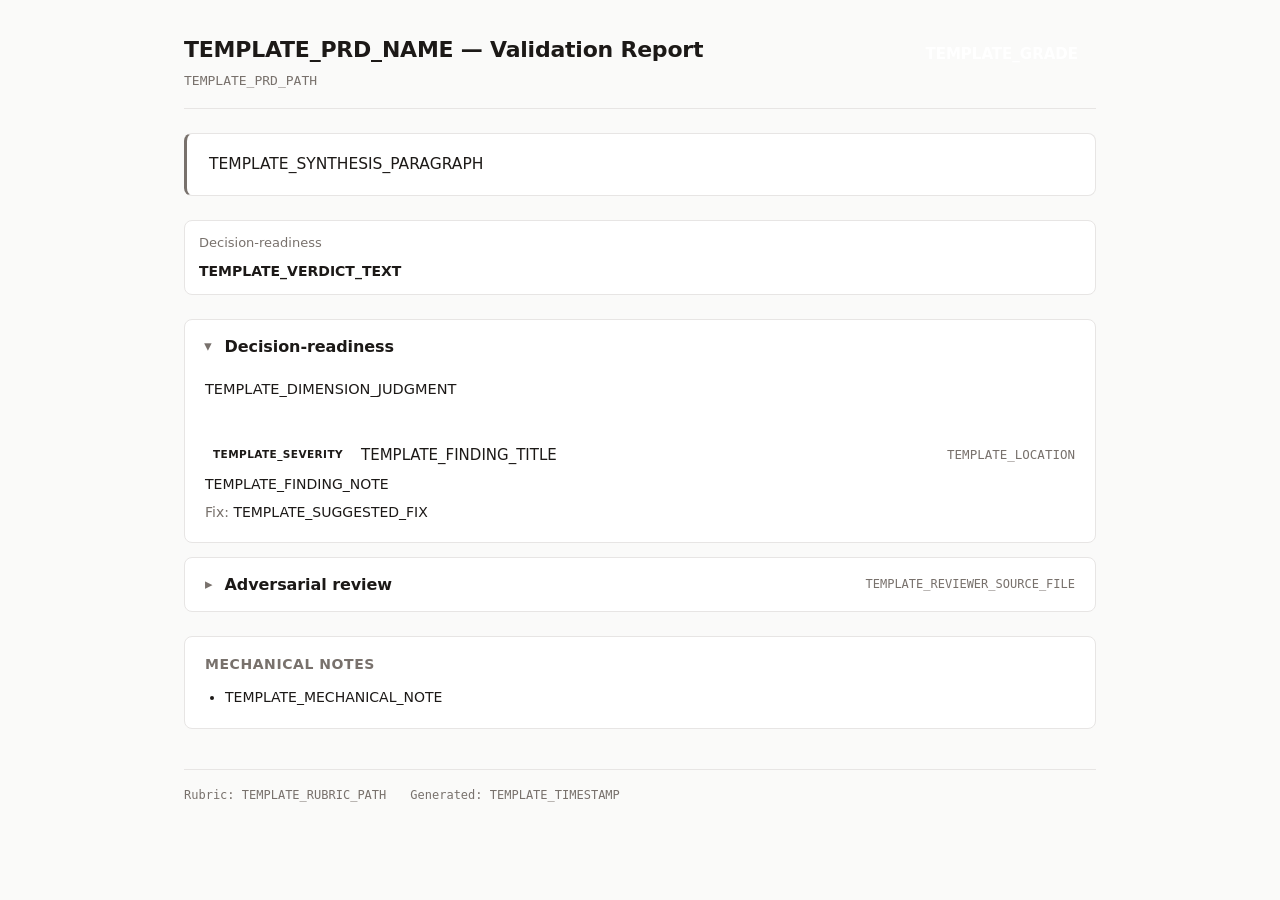
<file: .agents/skills/bmad-prd/assets/validation-report-template.html>
<!DOCTYPE html>
<!--
  PRD Validation Report — skeleton template.

  This file is a starter the synthesis pass fills in directly. There is no
  substitution engine. The LLM:
    1. Reads {doc_workspace}/review-rubric.md and every review-{slug}.md from
       additional reviewers.
    2. Copies this skeleton.
    3. Replaces the placeholder content (everything between TEMPLATE markers)
       with the consolidated review, preserving the structure and CSS.
    4. Writes the result to {doc_workspace}/validation-report.html.
    5. Writes a markdown twin to {doc_workspace}/validation-report.md.

  Visual rules the LLM must preserve:
    - The container width, the color tokens, the typography.
    - One dimension = one collapsible <section class="dimension">.
    - Verdict pill uses the verdict-* class matching its judgment.
    - Severity badge uses the sev-* class matching its level.
    - Each extra reviewer (adversarial, etc.) gets its own collapsible section
      below the rubric dimensions.
    - The footer always shows the artifact paths and timestamp.
-->
<html lang="en">
<head>
<meta charset="utf-8">
<title>PRD Validation: TEMPLATE_PRD_NAME</title>
<style>
  :root {
    --bg: #fafaf9;
    --surface: #ffffff;
    --border: #e7e5e4;
    --text: #1c1917;
    --muted: #78716c;

    --verdict-strong: #16a34a;
    --verdict-adequate: #65a30d;
    --verdict-thin: #d97706;
    --verdict-broken: #dc2626;

    --sev-low: #64748b;
    --sev-medium: #ca8a04;
    --sev-high: #ea580c;
    --sev-critical: #dc2626;

    --grade-exc: #16a34a;
    --grade-good: #65a30d;
    --grade-fair: #d97706;
    --grade-poor: #dc2626;
  }
  * { box-sizing: border-box; }
  html, body { margin: 0; padding: 0; }
  body {
    font-family: -apple-system, BlinkMacSystemFont, "Segoe UI", Inter, system-ui, sans-serif;
    background: var(--bg);
    color: var(--text);
    line-height: 1.6;
    font-size: 15px;
  }
  .container { max-width: 960px; margin: 0 auto; padding: 32px 24px 64px; }

  header.report-header {
    display: flex;
    align-items: flex-start;
    justify-content: space-between;
    gap: 24px;
    padding-bottom: 16px;
    border-bottom: 1px solid var(--border);
    margin-bottom: 24px;
  }
  .title h1 { margin: 0; font-size: 22px; font-weight: 600; letter-spacing: -0.01em; }
  .title .subtitle { color: var(--muted); font-size: 13px; margin-top: 4px; font-family: ui-monospace, "SF Mono", Menlo, monospace; }
  .grade {
    padding: 10px 18px;
    border-radius: 8px;
    font-weight: 600;
    color: white;
    font-size: 15px;
    white-space: nowrap;
  }
  .grade-excellent { background: var(--grade-exc); }
  .grade-good { background: var(--grade-good); }
  .grade-fair { background: var(--grade-fair); }
  .grade-poor { background: var(--grade-poor); }

  .synthesis {
    background: var(--surface);
    border: 1px solid var(--border);
    border-left: 3px solid var(--muted);
    border-radius: 8px;
    padding: 18px 22px;
    margin-bottom: 24px;
    font-size: 15.5px;
  }
  .synthesis p { margin: 0 0 10px; }
  .synthesis p:last-child { margin-bottom: 0; }

  .dimension-summary {
    display: grid;
    grid-template-columns: repeat(auto-fit, minmax(180px, 1fr));
    gap: 10px;
    margin-bottom: 24px;
  }
  .dim-card {
    background: var(--surface);
    border: 1px solid var(--border);
    border-radius: 8px;
    padding: 12px 14px;
  }
  .dim-card .dim-name { font-size: 13px; color: var(--muted); margin-bottom: 6px; }
  .dim-card .dim-verdict { font-size: 14px; font-weight: 600; }

  section.dimension, section.reviewer-section { margin-bottom: 14px; }
  section.dimension details, section.reviewer-section details {
    background: var(--surface);
    border: 1px solid var(--border);
    border-radius: 8px;
    overflow: hidden;
  }
  section summary {
    padding: 14px 20px;
    cursor: pointer;
    user-select: none;
    list-style: none;
    display: flex;
    align-items: center;
    gap: 12px;
  }
  section summary::-webkit-details-marker { display: none; }
  section summary::before {
    content: "▸";
    display: inline-block;
    color: var(--muted);
    transition: transform 0.15s ease;
  }
  section details[open] summary::before { transform: rotate(90deg); }
  section summary h2 {
    display: inline;
    margin: 0;
    font-size: 16px;
    font-weight: 600;
    letter-spacing: -0.005em;
    flex: 1;
  }
  .verdict-pill {
    font-size: 11px;
    padding: 3px 10px;
    border-radius: 999px;
    font-weight: 600;
    text-transform: uppercase;
    letter-spacing: 0.04em;
    color: white;
  }
  .verdict-strong { background: var(--verdict-strong); }
  .verdict-adequate { background: var(--verdict-adequate); }
  .verdict-thin { background: var(--verdict-thin); }
  .verdict-broken { background: var(--verdict-broken); }

  .dim-body { padding: 4px 20px 18px; }
  .dim-judgment { color: var(--text); font-size: 14.5px; }
  .dim-judgment p { margin: 0 0 10px; }

  .findings-list { padding: 0 20px 4px; }
  article.finding {
    padding: 14px 0;
    border-top: 1px solid var(--border);
  }
  article.finding:first-child { border-top: none; }
  article.finding header {
    display: flex;
    align-items: center;
    gap: 10px;
    flex-wrap: wrap;
    margin-bottom: 6px;
  }
  .badge {
    font-size: 10.5px;
    padding: 3px 8px;
    border-radius: 4px;
    font-weight: 600;
    text-transform: uppercase;
    letter-spacing: 0.04em;
    line-height: 1.4;
  }
  .badge-sev-low { background: rgba(100, 116, 139, 0.12); color: var(--sev-low); }
  .badge-sev-medium { background: rgba(202, 138, 4, 0.14); color: var(--sev-medium); }
  .badge-sev-high { background: rgba(234, 88, 12, 0.14); color: var(--sev-high); }
  .badge-sev-critical { background: rgba(220, 38, 38, 0.14); color: var(--sev-critical); }
  .finding-title { margin: 0; font-size: 15px; font-weight: 500; flex: 1; min-width: 200px; }
  .finding-location { font-family: ui-monospace, "SF Mono", Menlo, monospace; font-size: 12.5px; color: var(--muted); }
  .finding-note, .finding-fix { margin-top: 6px; font-size: 14px; }
  .finding-fix strong { color: var(--muted); font-weight: 500; }

  .reviewer-source {
    font-size: 12px;
    color: var(--muted);
    font-family: ui-monospace, "SF Mono", Menlo, monospace;
  }

  .mechanical {
    background: var(--surface);
    border: 1px solid var(--border);
    border-radius: 8px;
    padding: 16px 20px;
    margin-top: 24px;
    font-size: 14px;
  }
  .mechanical h3 { margin: 0 0 10px; font-size: 14px; font-weight: 600; color: var(--muted); text-transform: uppercase; letter-spacing: 0.04em; }
  .mechanical ul { margin: 0; padding-left: 20px; }
  .mechanical li { margin-bottom: 4px; color: var(--text); }

  footer.report-footer {
    margin-top: 40px;
    padding-top: 16px;
    border-top: 1px solid var(--border);
    font-size: 12px;
    color: var(--muted);
    font-family: ui-monospace, "SF Mono", Menlo, monospace;
  }
  footer .meta { display: flex; gap: 24px; flex-wrap: wrap; }
</style>
</head>
<body>
  <div class="container">

    <!-- TEMPLATE: header. Fill prd name, prd path, grade text & class. -->
    <header class="report-header">
      <div class="title">
        <h1>TEMPLATE_PRD_NAME — Validation Report</h1>
        <div class="subtitle">TEMPLATE_PRD_PATH</div>
      </div>
      <div class="grade TEMPLATE_GRADE_CLASS">TEMPLATE_GRADE</div>
    </header>

    <!-- TEMPLATE: overall synthesis paragraphs. Lift directly from
         review-rubric.md "Overall verdict" section; expand if extra reviewers
         materially shift the picture. Wrap each paragraph in <p>. -->
    <div class="synthesis">
      <p>TEMPLATE_SYNTHESIS_PARAGRAPH</p>
    </div>

    <!-- TEMPLATE: dimension summary cards. One per rubric dimension. The
         dim-verdict text uses one of: strong | adequate | thin | broken. -->
    <div class="dimension-summary">
      <div class="dim-card">
        <div class="dim-name">Decision-readiness</div>
        <div class="dim-verdict" style="color: var(--verdict-TEMPLATE_VERDICT)">TEMPLATE_VERDICT_TEXT</div>
      </div>
      <!-- repeat for each of the seven dimensions -->
    </div>

    <!-- TEMPLATE: one section per rubric dimension. Skip a dimension entirely
         if the rubric review marked it n/a for this PRD (e.g. downstream
         usability for a standalone PRD). Open the section by default if
         verdict is thin or broken. -->
    <section class="dimension">
      <details open>
        <summary>
          <h2>Decision-readiness</h2>
          <span class="verdict-pill verdict-TEMPLATE_VERDICT">TEMPLATE_VERDICT_TEXT</span>
        </summary>
        <div class="dim-body">
          <div class="dim-judgment">
            <p>TEMPLATE_DIMENSION_JUDGMENT</p>
          </div>
        </div>
        <div class="findings-list">
          <!-- TEMPLATE: zero or more findings -->
          <article class="finding">
            <header>
              <span class="badge badge-sev-TEMPLATE_SEVERITY">TEMPLATE_SEVERITY</span>
              <h3 class="finding-title">TEMPLATE_FINDING_TITLE</h3>
              <span class="finding-location">TEMPLATE_LOCATION</span>
            </header>
            <div class="finding-note">TEMPLATE_FINDING_NOTE</div>
            <div class="finding-fix"><strong>Fix:</strong> TEMPLATE_SUGGESTED_FIX</div>
          </article>
        </div>
      </details>
    </section>

    <!-- TEMPLATE: one section per extra reviewer that ran (adversarial, etc.).
         Skip this block entirely if only the rubric walker ran. -->
    <section class="reviewer-section">
      <details>
        <summary>
          <h2>Adversarial review</h2>
          <span class="reviewer-source">TEMPLATE_REVIEWER_SOURCE_FILE</span>
        </summary>
        <div class="dim-body">
          <div class="dim-judgment">
            <p>TEMPLATE_REVIEWER_PREAMBLE</p>
          </div>
        </div>
        <div class="findings-list">
          <article class="finding">
            <header>
              <span class="badge badge-sev-TEMPLATE_SEVERITY">TEMPLATE_SEVERITY</span>
              <h3 class="finding-title">TEMPLATE_FINDING_TITLE</h3>
              <span class="finding-location">TEMPLATE_LOCATION</span>
            </header>
            <div class="finding-note">TEMPLATE_FINDING_NOTE</div>
            <div class="finding-fix"><strong>Fix:</strong> TEMPLATE_SUGGESTED_FIX</div>
          </article>
        </div>
      </details>
    </section>

    <!-- TEMPLATE: mechanical notes — short, bulleted. Skip if there are none. -->
    <div class="mechanical">
      <h3>Mechanical notes</h3>
      <ul>
        <li>TEMPLATE_MECHANICAL_NOTE</li>
      </ul>
    </div>

    <footer class="report-footer">
      <div class="meta">
        <span>Rubric: TEMPLATE_RUBRIC_PATH</span>
        <span>Generated: TEMPLATE_TIMESTAMP</span>
      </div>
    </footer>
  </div>
</body>
</html>
</file>
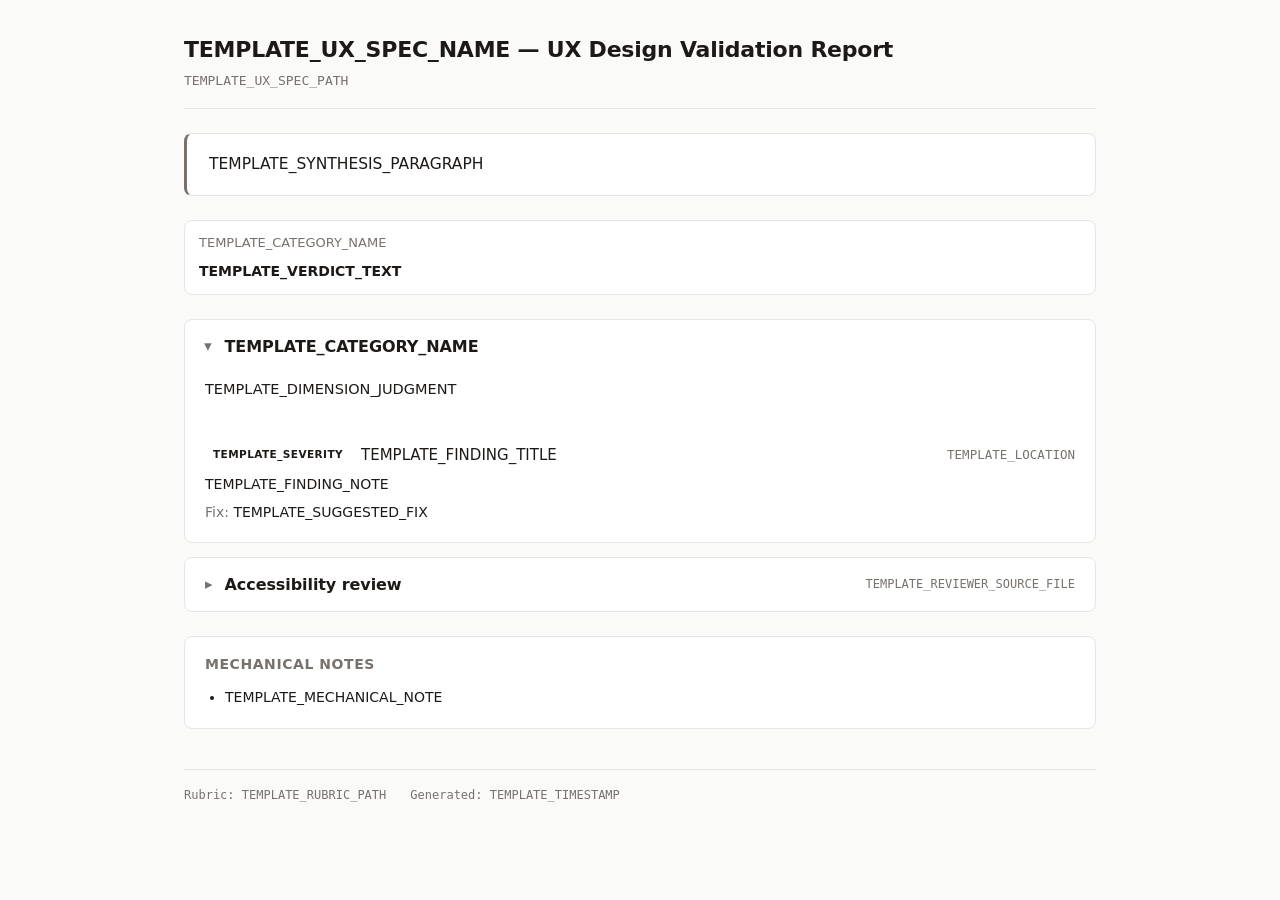
<file: .agents/skills/bmad-ux/assets/validation-report-template.html>
<!DOCTYPE html>
<!--
  UX Design Validation Report — skeleton template.

  This file is a starter the synthesis pass fills in directly. There is no
  substitution engine. The LLM:
    1. Reads {doc_workspace}/review-rubric.md and every review-{slug}.md from
       additional reviewers.
    2. Copies this skeleton.
    3. Replaces the placeholder content (everything between TEMPLATE markers)
       with the consolidated review, preserving the structure and CSS.
    4. Writes the result to {doc_workspace}/validation-report.html.
    5. Writes a markdown twin to {doc_workspace}/validation-report.md.

  Visual rules the LLM must preserve:
    - The container width, the color tokens, the typography.
    - One dimension = one collapsible <section class="dimension">.
    - Verdict pill uses the verdict-* class matching its judgment.
    - Severity badge uses the badge-sev-* class matching its level.
    - Each extra reviewer (accessibility, adversarial, etc.) gets its own
      collapsible section below the rubric dimensions.
    - The footer always shows the artifact paths and timestamp.
-->
<html lang="en">
<head>
<meta charset="utf-8">
<title>UX Design Validation: TEMPLATE_UX_SPEC_NAME</title>
<style>
  :root {
    --bg: #fafaf9;
    --surface: #ffffff;
    --border: #e7e5e4;
    --text: #1c1917;
    --muted: #78716c;

    --verdict-strong: #16a34a;
    --verdict-adequate: #65a30d;
    --verdict-thin: #d97706;
    --verdict-broken: #dc2626;

    --sev-low: #64748b;
    --sev-medium: #ca8a04;
    --sev-high: #ea580c;
    --sev-critical: #dc2626;
  }
  * { box-sizing: border-box; }
  html, body { margin: 0; padding: 0; }
  body {
    font-family: -apple-system, BlinkMacSystemFont, "Segoe UI", Inter, system-ui, sans-serif;
    background: var(--bg);
    color: var(--text);
    line-height: 1.6;
    font-size: 15px;
  }
  .container { max-width: 960px; margin: 0 auto; padding: 32px 24px 64px; }

  header.report-header {
    display: flex;
    align-items: flex-start;
    justify-content: space-between;
    gap: 24px;
    padding-bottom: 16px;
    border-bottom: 1px solid var(--border);
    margin-bottom: 24px;
  }
  .title h1 { margin: 0; font-size: 22px; font-weight: 600; letter-spacing: -0.01em; }
  .title .subtitle { color: var(--muted); font-size: 13px; margin-top: 4px; font-family: ui-monospace, "SF Mono", Menlo, monospace; }

  .synthesis {
    background: var(--surface);
    border: 1px solid var(--border);
    border-left: 3px solid var(--muted);
    border-radius: 8px;
    padding: 18px 22px;
    margin-bottom: 24px;
    font-size: 15.5px;
  }
  .synthesis p { margin: 0 0 10px; }
  .synthesis p:last-child { margin-bottom: 0; }

  .dimension-summary {
    display: grid;
    grid-template-columns: repeat(auto-fit, minmax(180px, 1fr));
    gap: 10px;
    margin-bottom: 24px;
  }
  .dim-card {
    background: var(--surface);
    border: 1px solid var(--border);
    border-radius: 8px;
    padding: 12px 14px;
  }
  .dim-card .dim-name { font-size: 13px; color: var(--muted); margin-bottom: 6px; }
  .dim-card .dim-verdict { font-size: 14px; font-weight: 600; }

  section.dimension, section.reviewer-section { margin-bottom: 14px; }
  section.dimension details, section.reviewer-section details {
    background: var(--surface);
    border: 1px solid var(--border);
    border-radius: 8px;
    overflow: hidden;
  }
  section summary {
    padding: 14px 20px;
    cursor: pointer;
    user-select: none;
    list-style: none;
    display: flex;
    align-items: center;
    gap: 12px;
  }
  section summary::-webkit-details-marker { display: none; }
  section summary::before {
    content: "▸";
    display: inline-block;
    color: var(--muted);
    transition: transform 0.15s ease;
  }
  section details[open] summary::before { transform: rotate(90deg); }
  section summary h2 {
    display: inline;
    margin: 0;
    font-size: 16px;
    font-weight: 600;
    letter-spacing: -0.005em;
    flex: 1;
  }
  .verdict-pill {
    font-size: 11px;
    padding: 3px 10px;
    border-radius: 999px;
    font-weight: 600;
    text-transform: uppercase;
    letter-spacing: 0.04em;
    color: white;
  }
  .verdict-strong { background: var(--verdict-strong); }
  .verdict-adequate { background: var(--verdict-adequate); }
  .verdict-thin { background: var(--verdict-thin); }
  .verdict-broken { background: var(--verdict-broken); }

  .dim-body { padding: 4px 20px 18px; }
  .dim-judgment { color: var(--text); font-size: 14.5px; }
  .dim-judgment p { margin: 0 0 10px; }

  .findings-list { padding: 0 20px 4px; }
  article.finding {
    padding: 14px 0;
    border-top: 1px solid var(--border);
  }
  article.finding:first-child { border-top: none; }
  article.finding header {
    display: flex;
    align-items: center;
    gap: 10px;
    flex-wrap: wrap;
    margin-bottom: 6px;
  }
  .badge {
    font-size: 10.5px;
    padding: 3px 8px;
    border-radius: 4px;
    font-weight: 600;
    text-transform: uppercase;
    letter-spacing: 0.04em;
    line-height: 1.4;
  }
  .badge-sev-low { background: rgba(100, 116, 139, 0.12); color: var(--sev-low); }
  .badge-sev-medium { background: rgba(202, 138, 4, 0.14); color: var(--sev-medium); }
  .badge-sev-high { background: rgba(234, 88, 12, 0.14); color: var(--sev-high); }
  .badge-sev-critical { background: rgba(220, 38, 38, 0.14); color: var(--sev-critical); }
  .finding-title { margin: 0; font-size: 15px; font-weight: 500; flex: 1; min-width: 200px; }
  .finding-location { font-family: ui-monospace, "SF Mono", Menlo, monospace; font-size: 12.5px; color: var(--muted); }
  .finding-note, .finding-fix { margin-top: 6px; font-size: 14px; }
  .finding-fix strong { color: var(--muted); font-weight: 500; }

  .reviewer-source {
    font-size: 12px;
    color: var(--muted);
    font-family: ui-monospace, "SF Mono", Menlo, monospace;
  }

  .mechanical {
    background: var(--surface);
    border: 1px solid var(--border);
    border-radius: 8px;
    padding: 16px 20px;
    margin-top: 24px;
    font-size: 14px;
  }
  .mechanical h3 { margin: 0 0 10px; font-size: 14px; font-weight: 600; color: var(--muted); text-transform: uppercase; letter-spacing: 0.04em; }
  .mechanical ul { margin: 0; padding-left: 20px; }
  .mechanical li { margin-bottom: 4px; color: var(--text); }

  footer.report-footer {
    margin-top: 40px;
    padding-top: 16px;
    border-top: 1px solid var(--border);
    font-size: 12px;
    color: var(--muted);
    font-family: ui-monospace, "SF Mono", Menlo, monospace;
  }
  footer .meta { display: flex; gap: 24px; flex-wrap: wrap; }
</style>
</head>
<body>
  <div class="container">

    <!-- TEMPLATE: header. Fill ux spec name and ux spec path. No overall grade —
         per-category verdicts and severity counts below carry the picture. -->
    <header class="report-header">
      <div class="title">
        <h1>TEMPLATE_UX_SPEC_NAME — UX Design Validation Report</h1>
        <div class="subtitle">TEMPLATE_UX_SPEC_PATH</div>
      </div>
    </header>

    <!-- TEMPLATE: overall synthesis paragraphs. Lift directly from
         review-rubric.md "Overall verdict" section; expand if extra reviewers
         (accessibility, adversarial, etc.) materially shift the picture.
         Wrap each paragraph in <p>. -->
    <div class="synthesis">
      <p>TEMPLATE_SYNTHESIS_PARAGRAPH</p>
    </div>

    <!-- TEMPLATE: dimension summary cards. One per rubric category, in this
         canonical order (from references/validate.md):
           1. Flow coverage
           2. Token completeness
           3. Component coverage
           4. State coverage
           5. Visual reference coverage
           6. Bloat & overspecification
           7. Inheritance discipline
           8. Shape fit
         The dim-verdict text uses one of: strong | adequate | thin | broken. -->
    <div class="dimension-summary">
      <div class="dim-card">
        <div class="dim-name">TEMPLATE_CATEGORY_NAME</div>
        <div class="dim-verdict" style="color: var(--verdict-TEMPLATE_VERDICT)">TEMPLATE_VERDICT_TEXT</div>
      </div>
      <!-- repeat for each of the eight rubric categories -->
    </div>

    <!-- TEMPLATE: one section per rubric category, same canonical order as the
         summary cards above. Skip a category entirely if the rubric review
         marked it n/a for this UX spec. Open the section by default if verdict
         is thin or broken. -->
    <section class="dimension">
      <details open>
        <summary>
          <h2>TEMPLATE_CATEGORY_NAME</h2>
          <span class="verdict-pill verdict-TEMPLATE_VERDICT">TEMPLATE_VERDICT_TEXT</span>
        </summary>
        <div class="dim-body">
          <div class="dim-judgment">
            <p>TEMPLATE_DIMENSION_JUDGMENT</p>
          </div>
        </div>
        <div class="findings-list">
          <!-- TEMPLATE: zero or more findings -->
          <article class="finding">
            <header>
              <span class="badge badge-sev-TEMPLATE_SEVERITY">TEMPLATE_SEVERITY</span>
              <h3 class="finding-title">TEMPLATE_FINDING_TITLE</h3>
              <span class="finding-location">TEMPLATE_LOCATION</span>
            </header>
            <div class="finding-note">TEMPLATE_FINDING_NOTE</div>
            <div class="finding-fix"><strong>Fix:</strong> TEMPLATE_SUGGESTED_FIX</div>
          </article>
        </div>
      </details>
    </section>

    <!-- TEMPLATE: one section per extra reviewer that ran (accessibility,
         adversarial, brand-conformance, etc.). Skip this block entirely if
         only the rubric walker ran. -->
    <section class="reviewer-section">
      <details>
        <summary>
          <h2>Accessibility review</h2>
          <span class="reviewer-source">TEMPLATE_REVIEWER_SOURCE_FILE</span>
        </summary>
        <div class="dim-body">
          <div class="dim-judgment">
            <p>TEMPLATE_REVIEWER_PREAMBLE</p>
          </div>
        </div>
        <div class="findings-list">
          <article class="finding">
            <header>
              <span class="badge badge-sev-TEMPLATE_SEVERITY">TEMPLATE_SEVERITY</span>
              <h3 class="finding-title">TEMPLATE_FINDING_TITLE</h3>
              <span class="finding-location">TEMPLATE_LOCATION</span>
            </header>
            <div class="finding-note">TEMPLATE_FINDING_NOTE</div>
            <div class="finding-fix"><strong>Fix:</strong> TEMPLATE_SUGGESTED_FIX</div>
          </article>
        </div>
      </details>
    </section>

    <!-- TEMPLATE: mechanical notes — short, bulleted. Skip if there are none. -->
    <div class="mechanical">
      <h3>Mechanical notes</h3>
      <ul>
        <li>TEMPLATE_MECHANICAL_NOTE</li>
      </ul>
    </div>

    <footer class="report-footer">
      <div class="meta">
        <span>Rubric: TEMPLATE_RUBRIC_PATH</span>
        <span>Generated: TEMPLATE_TIMESTAMP</span>
      </div>
    </footer>
  </div>
</body>
</html>
</file>
